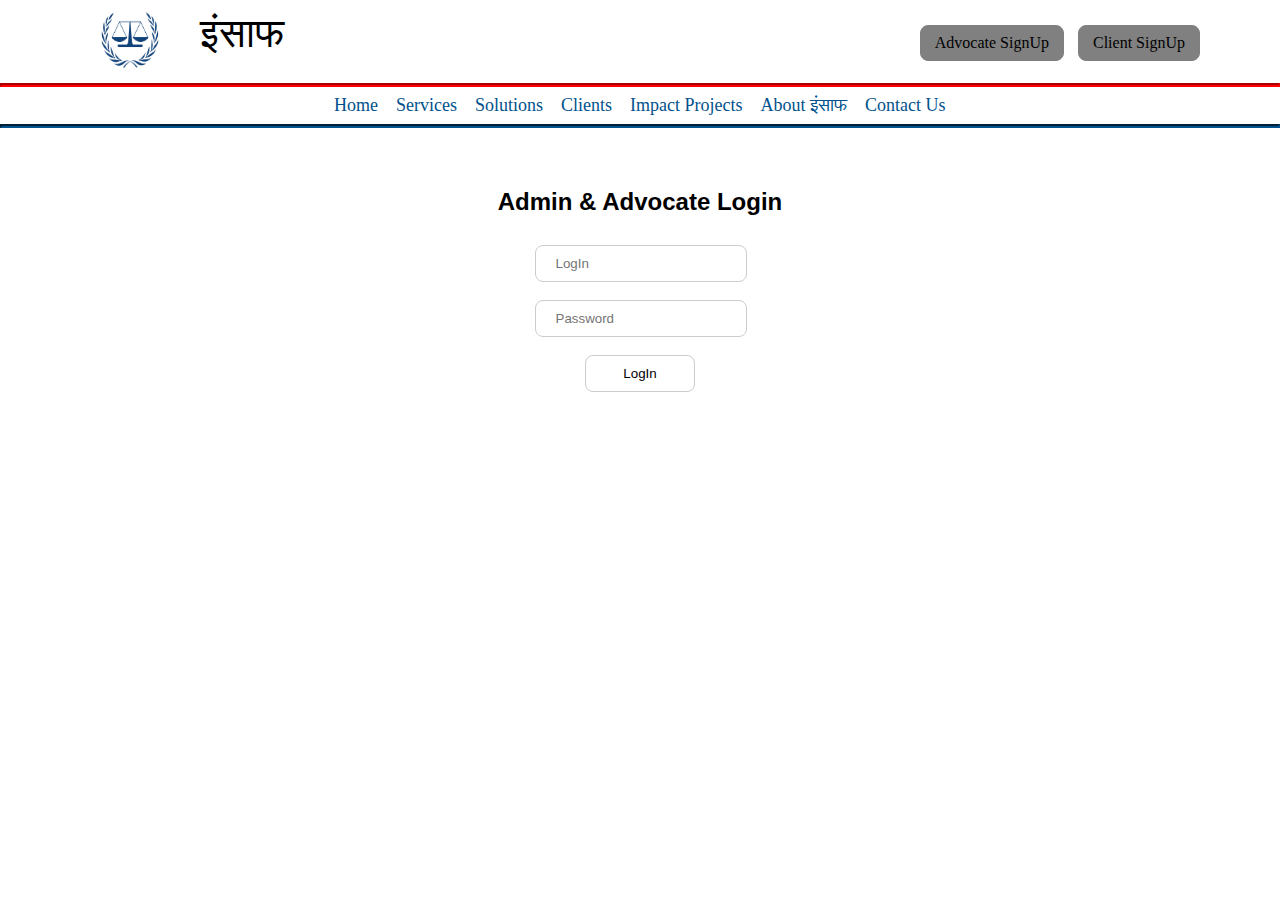
<file: ccms/adminlogin.html>
<!DOCTYPE html>
<html>
<head>
	<meta charset="utf-8">
	<title></title>
	<meta name="viewport" content="width=device-width, initial-scale=1.0">
	<link rel="stylesheet" href="signup.css">
</head>
<body>
	<div class="header">
		<img style="width: 60px; height: 60px; margin-left: 100px; margin-top: 10px;" src="./images/logo1.png">
		<p style="margin-top: -64px; margin-left: 200px; font-size: 40px;">इंसाफ</p>


	</div>
	<div class="option">
		<a href="advocatesignup.html">Advocate SignUp</a>
		<a href="clientsignup.html">Client SignUp</a>

	</div>
	<hr style="display: block; border-style: inset; border-width: 2px; border-color:red;">
	<div class="menu">
			<a href="index.html">Home</a>
			<a href="#">Services</a>
			<a href="#">Solutions</a>
			<a href="#">Clients</a>
			<a href="#">Impact Projects</a>
			<a href="#">About इंसाफ</a>
			<a href="#">Contact Us</a>
		</div>
		<hr style="display: block; border-style: inset; border-width: 2px; border-color:#01528c;">

		<div class="alogin">
			<h2>Admin & Advocate Login</h2>
			<form action="admin_login.php" method="POST">
				<input type="text" name="email" placeholder="LogIn"><br>
				<input type="password" name="password" placeholder="Password"><br>
				<input type="submit" value="LogIn">
				
			</form>
		</div>
</file>
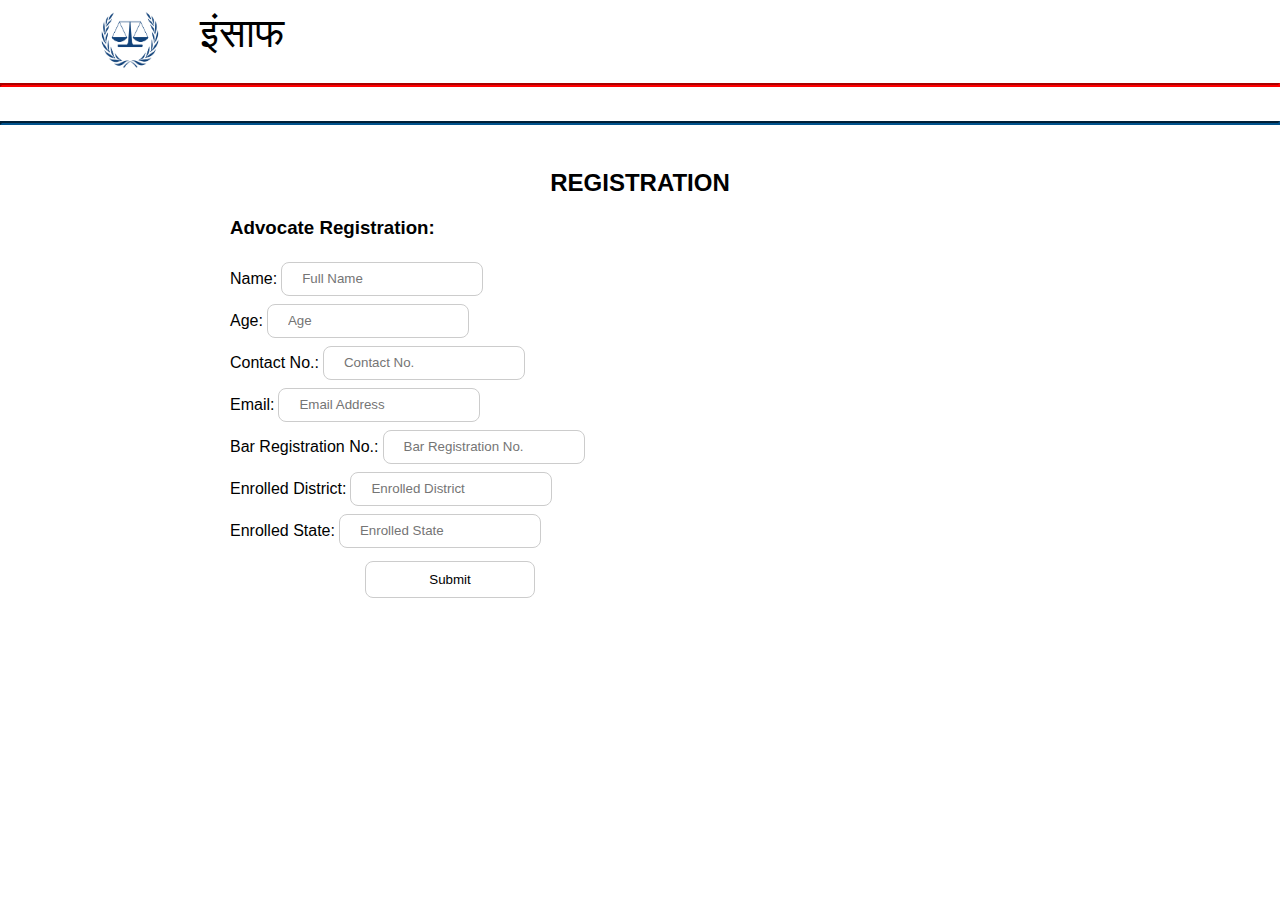
<file: ccms/advocatesignup.html>
<!DOCTYPE html>
<html>
<head>
	<meta charset="utf-8">
	<title></title>
	<meta name="viewport" content="width=device-width, initial-scale=1.0">
	<link rel="stylesheet" href="casefill.css">
</head>
<body>
	<div class="header">
		<img style="width: 60px; height: 60px; margin-left: 100px; margin-top: 10px;" src="./images/logo1.png">
		<p style="margin-top: -64px; margin-left: 200px; font-size: 40px;">इंसाफ</p>
	</div>
	<hr style="display: block; border-style: inset; border-width: 2px; border-color:red;"><br>
	
		<hr style="display: block; border-style: inset; border-width: 2px; border-color:#01528c;">

	<div class="dt">
		<iframe src="https://www.zeitverschiebung.net/clock-widget-iframe-v2?language=en&size=small&timezone=Asia%2FKolkata" width="100%" height="90" frameborder="0" seamless></iframe>
   </div>
<h2 style="text-align: center;margin-top: -60px;font-family: sans-serif;">REGISTRATION</h2>
   <div class="ad">
					<div class="victim">

			<form method="POST" action="advocatesignup.php">	
			<h3>Advocate Registration:</h3>
			Name:<input type="text" name="name" placeholder="Full Name"><br>
			Age:<input type="text" name="age" placeholder="Age"><br>
			Contact No.:<input type="text" name="mo" placeholder="Contact No."><br>
			Email:<input type="email" name="email" placeholder="Email Address"><br>
			Bar Registration No.:<input type="text" name="brn" placeholder="Bar Registration No."><br>
			Enrolled District:<input type="text" name="ed" placeholder="Enrolled District"><br>
			Enrolled State:<input type="text" name="es" placeholder="Enrolled State"><br>
			<input type="submit" value="Submit">
			</form>
		</div>
		</div>
	</body>
	</html>
</file>
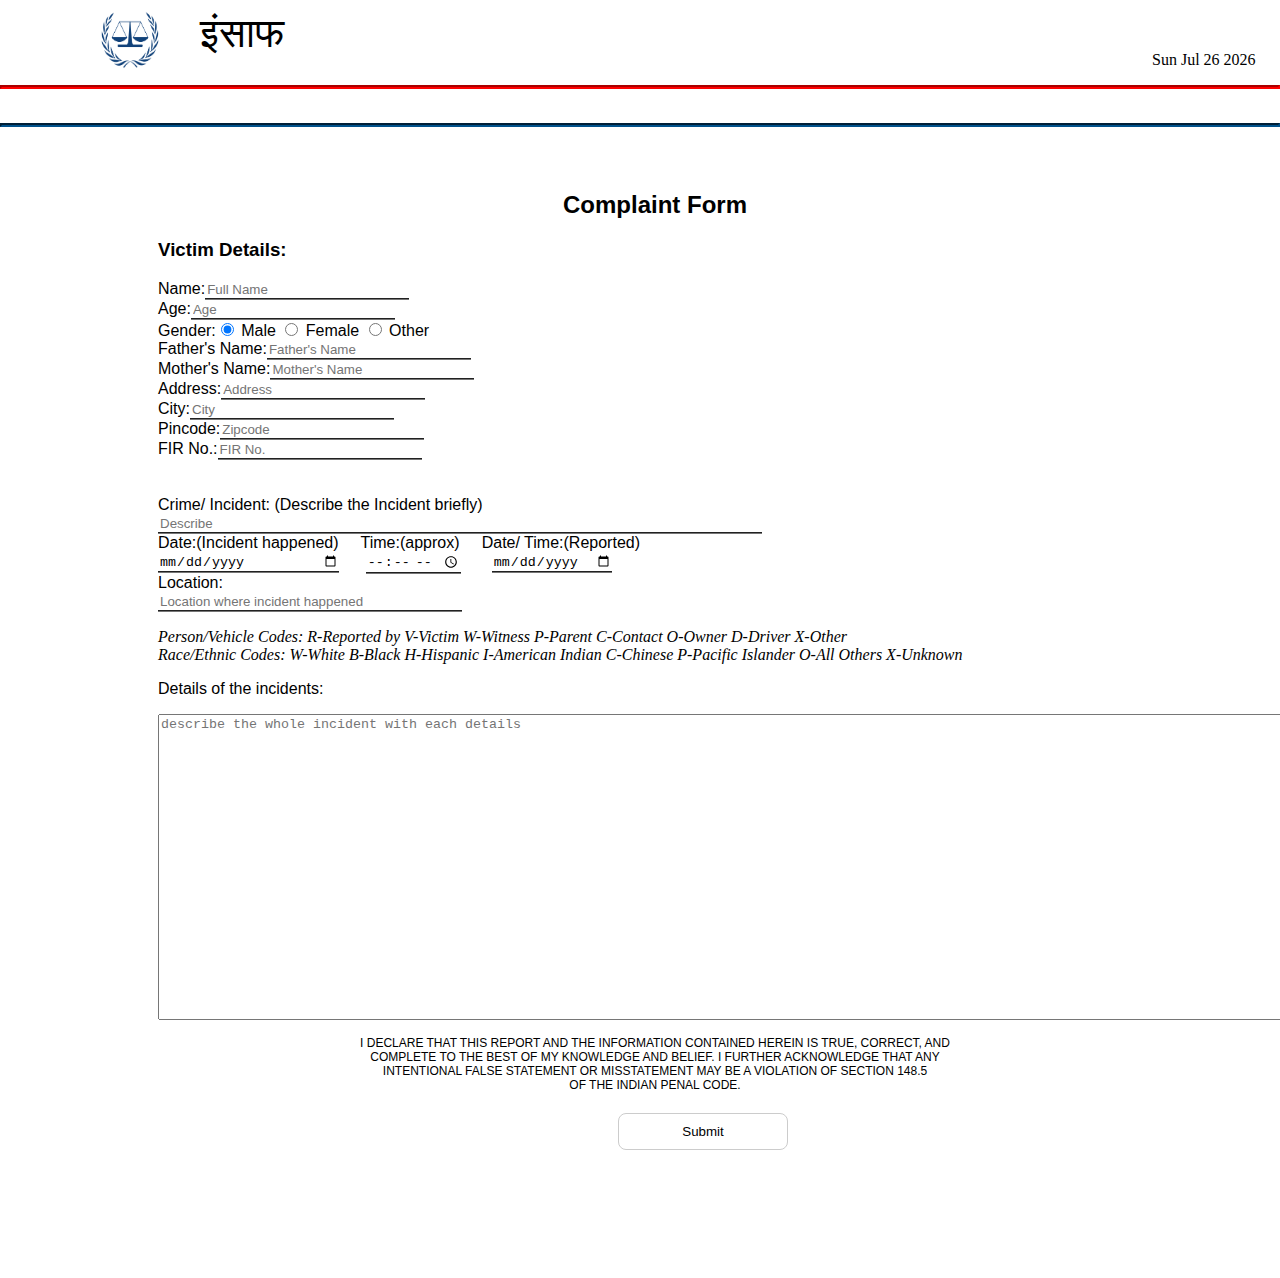
<file: ccms/casefill.html>
<!DOCTYPE html>
<html>
<head>
	<meta charset="utf-8">
	<title></title>
	<meta name="viewport" content="width=device-width, initial-scale=1.0">
	<link rel="stylesheet" href="casefill.css">
</head>
<body>
	<div class="header">
		<img style="width: 60px; height: 60px; margin-left: 100px; margin-top: 10px;" src="./images/logo1.png">
		<p style="margin-top: -64px; margin-left: 200px; font-size: 40px;">इंसाफ</p>
	</div>


	<div class="date">
		<p id="demo"></p>
<script>
var d = new Date();
document.getElementById("demo").innerHTML =d.toDateString();
</script>
	</div>


	<hr style="display: block; border-style: inset; border-width: 2px; border-color:red;"><br>
	
		<hr style="display: block; border-style: inset; border-width: 2px; border-color:#01528c;">
		
<div class="dt">
		<iframe src="https://www.zeitverschiebung.net/clock-widget-iframe-v2?language=en&size=small&timezone=Asia%2FKolkata" width="100%" height="90" frameborder="0" seamless></iframe>
   </div>
		
		<div class="fill">
					<div class="victim">

				<h2 style="text-align: center;"> Complaint Form</h2>
				<form method="POST" action="casefill.php">
			<h3>Victim Details:</h3>
			Name:<input type="text" name="name" placeholder="Full Name"><br>
			Age:<input type="text" name="age" placeholder="Age"><br>
			Gender:<input type="radio" name="gender" value="male" checked> Male
 					 <input type="radio" name="gender" value="female"> Female
 					 <input type="radio" name="gender" value="other"> Other<br>
			Father's Name:<input type="text" name="fname" placeholder="Father's Name"><br>
			Mother's Name:<input type="text" name="mname" placeholder="Mother's Name"><br>
			Address:<input type="text" name="add" placeholder="Address"><br>
			City:<input type="text" name="city" placeholder="City"><br>
			Pincode:<input type="text" name="zcode" placeholder="Zipcode"><br>
			FIR No.:<input type="text" name="fir" placeholder="FIR No.">
		</div>
		<div class="incident">
			<br><br>
			Crime/ Incident: (Describe the Incident briefly)<br>
			<input style="width: 600px;" type="text" name="incident" placeholder="Describe"><br>
			Date:(Incident happened) &nbsp&nbsp&nbsp Time:(approx) &nbsp&nbsp&nbsp Date/ Time:(Reported)<br>
			<input style="width: 180px;" type="date" name="date">&nbsp&nbsp&nbsp&nbsp&nbsp
			
			<input type="time" name="time"> &nbsp&nbsp&nbsp&nbsp&nbsp
			
			<input type="date" name="dater">
			<br>
			Location:<br>
			<input style="width: 300px;" type="text" name="location" placeholder="Location where incident happened">
		</div>
		<div class="describe">
			<p style="font-family: serif;font-style: italic;">Person/Vehicle Codes: R-Reported by V-Victim W-Witness P-Parent C-Contact O-Owner D-Driver X-Other<br>
			Race/Ethnic Codes: W-White B-Black H-Hispanic I-American Indian C-Chinese P-Pacific Islander O-All Others X-Unknown</p>
			<p>Details of the incidents:</p>
			<textarea rows="20" cols="150" name="discription" placeholder="describe the whole incident with each details"></textarea>
			<p style="text-align: center;font-size: 12px;">I DECLARE THAT THIS REPORT AND THE INFORMATION CONTAINED HEREIN IS TRUE, CORRECT, AND<br>COMPLETE TO THE BEST OF MY KNOWLEDGE AND BELIEF. I FURTHER ACKNOWLEDGE THAT ANY<br>INTENTIONAL FALSE STATEMENT OR MISSTATEMENT MAY BE A VIOLATION OF SECTION 148.5<br> OF THE INDIAN PENAL CODE.</p>

			
			<input style="margin-left: 460px;" type="submit" value="Submit">
		</div>


		</div>
		</div>
	</form>
	</body>
	</html>
</file>
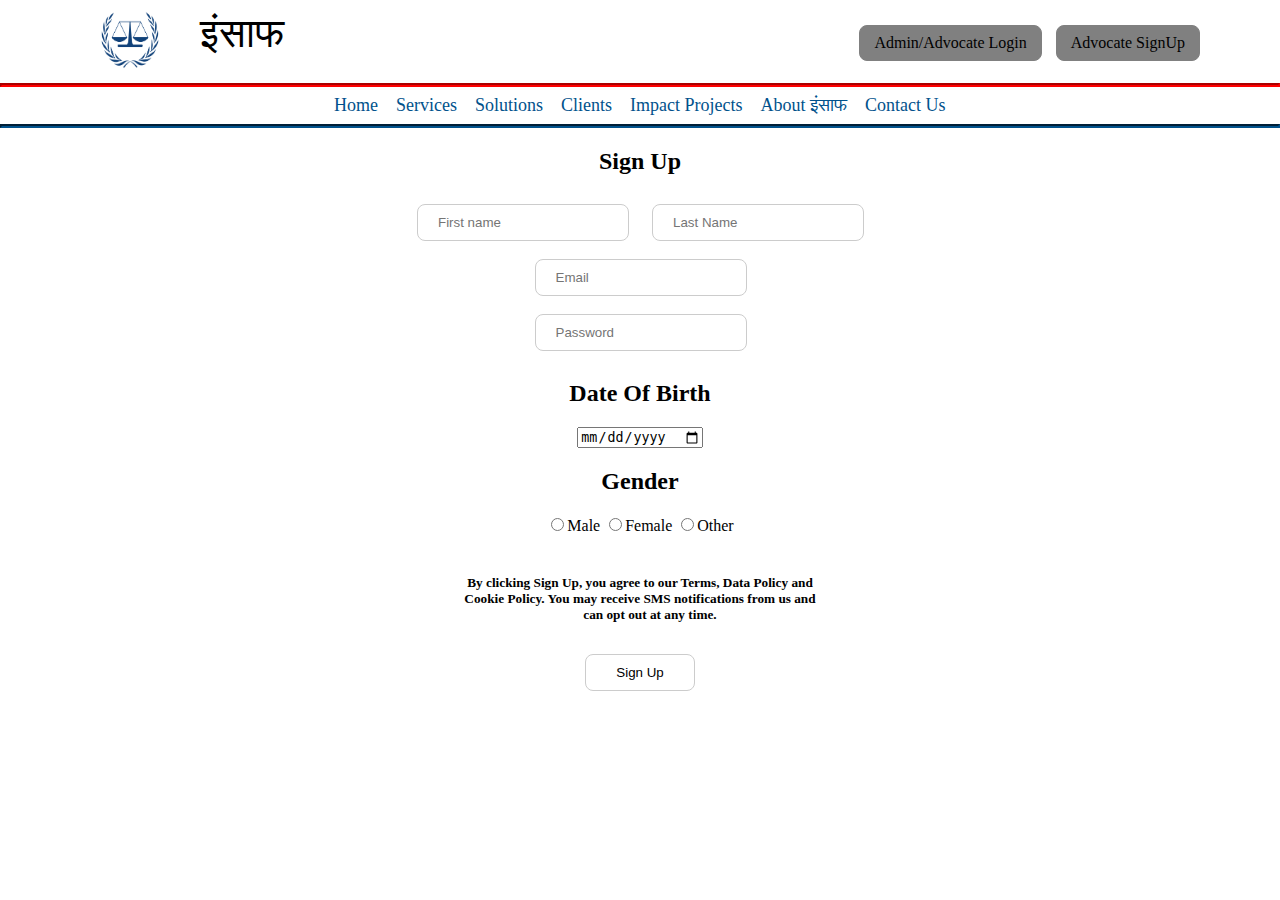
<file: ccms/clientsignup.html>
<!DOCTYPE html>
<html>
<head>
	<meta charset="utf-8">
	<title></title>
	<meta name="viewport" content="width=device-width, initial-scale=1.0">
	<link rel="stylesheet" href="signup.css">
</head>
<body>
	<div class="header">
		<img style="width: 60px; height: 60px; margin-left: 100px; margin-top: 10px;" src="./images/logo1.png">
		<p style="margin-top: -64px; margin-left: 200px; font-size: 40px;">इंसाफ</p>


	</div>
		<div class="option">
		<a href="adminlogin.html">Admin/Advocate Login</a>
		<a href="advocatesignup.html">Advocate SignUp</a>

	</div>
	<hr style="display: block; border-style: inset; border-width: 2px; border-color:red;">
	<div class="menu">
			<a href="index.html">Home</a>
			<a href="#">Services</a>
			<a href="#">Solutions</a>
			<a href="#">Clients</a>
			<a href="#">Impact Projects</a>
			<a href="#">About इंसाफ</a>
			<a href="#">Contact Us</a>
		</div>

		<hr style="display: block; border-style: inset; border-width: 2px; border-color:#01528c;">


		<div class="register">
			<form action="clientsignup.php" method="POST">
				<h2> Sign Up</h2>
			<input type="text" name="fname" placeholder="First name">
			<input type="text" name="lname" placeholder="Last Name"><br>
			<input type="email" name="email" placeholder="Email"><br>
			<input type="password" name="password" placeholder="Password"><br>
			<h2>Date Of Birth</h2>
		      <input type="date" name="bday" ><br>
		      <h2>Gender</h2>
		      <input type="radio" name="Gender" value="male" >Male
		      <input type="radio" name="Gender" value="female">Female
		      <input type="radio" name="Gender" value="other">Other<br><br>
     <h5> By clicking Sign Up, you agree to our Terms, Data Policy and<br>Cookie Policy. You may receive SMS notifications from us and <br>&nbsp&nbsp&nbsp&nbsp&nbsp can opt out at any time.</h5>
    
  
  <a style=" margin-top: -14px;" href="park.html"><input type="submit" value="Sign Up"></a>
      </form>
		</div>
</file>
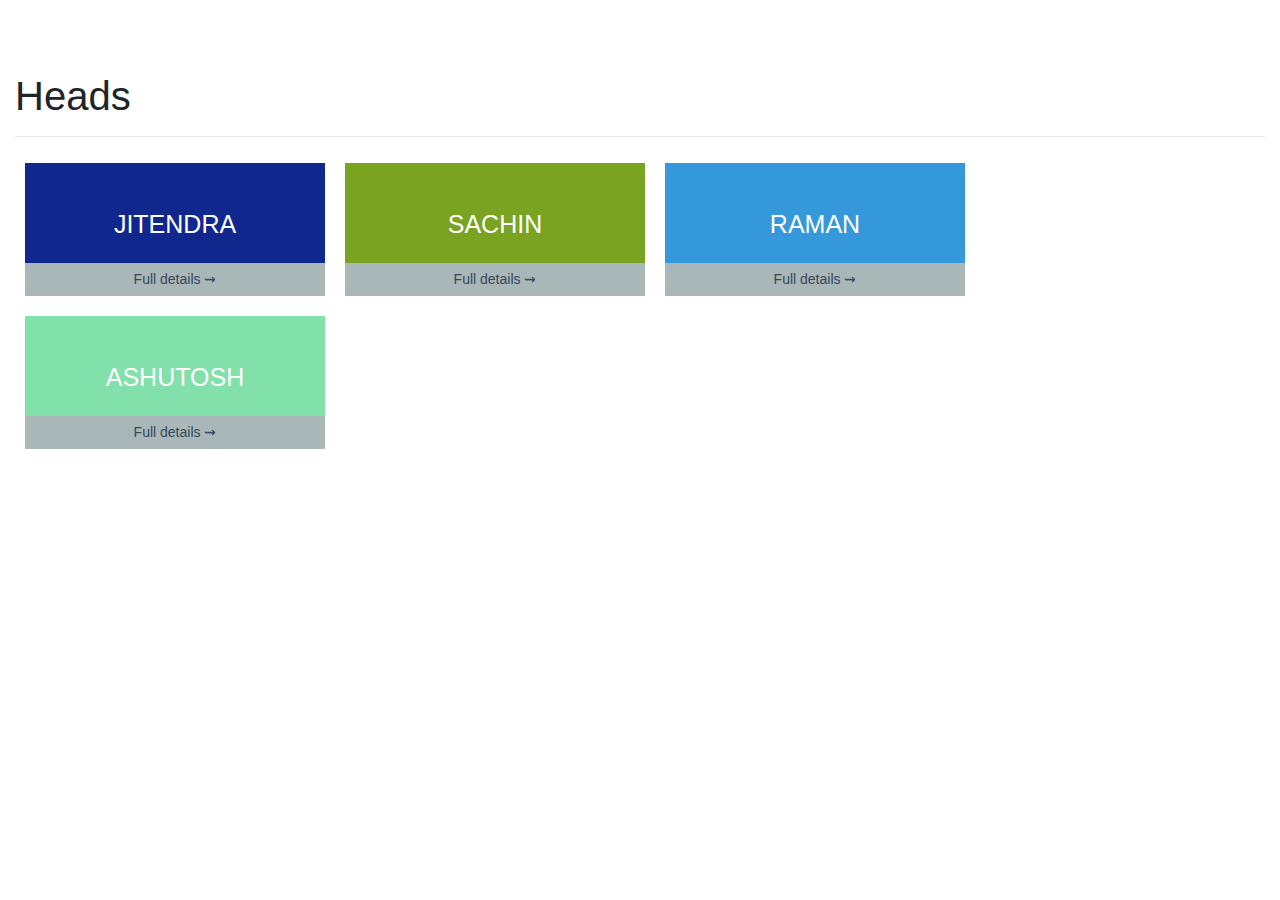
<file: ccms/heads.html>
<!DOCTYPE html>
<html>
<head>
	<title>Heads Details</title>
	<link rel="stylesheet" type="text/css" href="./css/bootstrap.min.css">
	<style type="text/css">
		.content{
			float: right;
		}	
		.content .blocks{
			height: 100px;
			width: 300px;
				color: #FFF;
			font-size: 25px;
			text-align: center;
			padding-top: 5px;
		}
		.content span{
			display: block;
			font-size: 14px;
			background-color: #AAB7B8;
			color: #34495E;
			height: 33px;
			width: 300px;
			padding: 6px;
			text-align: center;
		}
		span a{
			color: #34495E;
			text-decoration: none;
		}
		span a:hover{
			text-decoration: none;
			color:#000;
		}
		.block{
			float: left;
			display: block;
			margin:10px;
		}
	</style>
</head>
<body>
	<div class="container-fluid content">
		
		<br><br><br>
		<h1>Heads</h1><hr>
		<div class="block">
			<div class="blocks" style="background-color: #10288E"><br>
				JITENDRA
			</div>
			<span><a href="jitendra.php" target="_SELF">Full details &#8669;</a></span>
		</div>	

		<div class="block">
			<div class="blocks" style="background-color: #7AA322"><br>
				SACHIN
			</div>
			<span><a href="sachin.php" target="_SELF">Full details &#8669;</a></span>
			</div>

			<div class="block">
			<div class="blocks" style="background-color: #3498DB"><br>
				RAMAN
			</div>
			<span><a href="raman.php" target="_SELF">Full details &#8669;</a></span>
			</div>

			<div class="block">
			<div class="blocks" style="background-color: #82E0AA"><br>
				ASHUTOSH
			</div>
			<span><a href="ashutosh.php" target="_SELF">Full details &#8669;</a></span>
			</div>
		</div>

</body>
</html>
</file>
<file: ccms/signup.css>
body{
	margin:0px;
    padding: 0px;
    overflow-y: scroll;
    
   }

    body::-webkit-scrollbar{
    display: none;
	}
	.header{
		width: 100%;
		height: 75px;
	}
	.menu{
		display: inline-block;
		font-family: 'entypo-fontello';
		font-weight: normal;
		font-style: normal;
		margin-left: 25%;
		}
	.menu a{
		text-decoration: none;
		color: #01528c;
		margin-left: 14px;
		font-size: 18px;
	}
	input[type=text],input[type=password],input[type=email] {
		  color:black;
		  width: 170px;
		  padding:10px 20px;
		  margin: 9px;
		  display:inline-block;
		  border: 1px solid #ccc;
		  border-radius: 8px;
		  box-sizing:content-box;
		  outline: none;
		  margin-left: 10px;
			}
	 input[type=submit] {
		  width:110px;
		  background-color:white;
		  color: black;
		  padding: 10px 20px;
		  margin: 9px;
		  border: 1px solid #ccc;
		  border-radius: 8px;
		  cursor: pointer;
		  outline: none;
		  
		}
		.register{
			text-align: center;
		}
		.alogin{

			width: 100%;
		text-align: center;
		font-family: sans-serif;
		font-weight: normal;
		font-style: normal;
		margin-top: 60px;

		}
		.option{
		float:right;
		margin-top: -50px;
		margin-right: 80px;
	}
	.option a{
		display: inline-block;
		font-family: 'entypo-fontello';
		font-weight: normal;
		font-style: normal;
		text-decoration: none;
		color: black;
		font-size: 16px;
		border: 1px solid grey;
		background-color: grey;
		margin-left: 10px;
		border-radius: 8px;
		  box-sizing:content-box;
		  outline: none;
		  padding: 8px 14px;
	}
</file>
<file: ccms/casefill.css>
body{
	margin:0px;
    padding: 0px;
    overflow-y: scroll;
    
   }

    body::-webkit-scrollbar{
    display: none;
	}
	.header{
		width: 100%;
		height: 75px;
	}
	.date{
		
		margin-left: 90%;
		margin-top: -40px;
	}
	
	input {
      border-top-style: hidden;
      border-right-style: hidden;
      border-left-style: hidden;
      border-bottom-style: groove;
      background-color: white;
      }

      input[type=submit] {
		  width:170px;
		  background-color:white;
		  color: black;
		  padding: 10px 20px;
		  margin: 9px;
		  border: 1px solid #ccc;
		  border-radius: 8px;
		  cursor: pointer;
		  outline: none;
		  margin-left: 135px;
		}
	
		.fill{
			width: 80%;
			margin-left: 10%;
			margin-top: -60px;
			font-family: sans-serif;


		}
		.victim{
			margin-left: 30px;

		}
		.victim input[type=text]{
			width: 200px;
		}
		.incident{
			margin-left: 30px;

		}

		.describe{
			margin-left: 30px;
			height: 650px;
			
		}
		.sign{
			display: inline-block;
			
		}
		.sign p{
			float: left;
			
		}
		.vl{
			border-left: 2px solid black;
		position: absolute;
		height: 1070px;
		}

		.dt{
			margin-top: 10px;
			margin-left: 1100px;
			font-family: sans-serif;

		}
		.move{
			margin-top: -60px;
			font-family: sans-serif;
			width: 80%;
			margin-left: 10%;

		}
		.police{
			margin-left: 800px;
			margin-top: -230px;
			width: 400px;
		}
		.ad{
			margin-left: 200px;
			
			font-family: sans-serif;
		}
		.ad input[type=text],input[type=password],input[type=email] {
			  color:black;
			  width: 160px;
			  padding:14px 20px;
			  margin: 4px;
			  display:inline-block;
			  border: 1px solid #ccc;
			  border-radius: 8px;
			  box-sizing:content-box;
			  height: 4px;
			  outline: none;
			}
</file>
